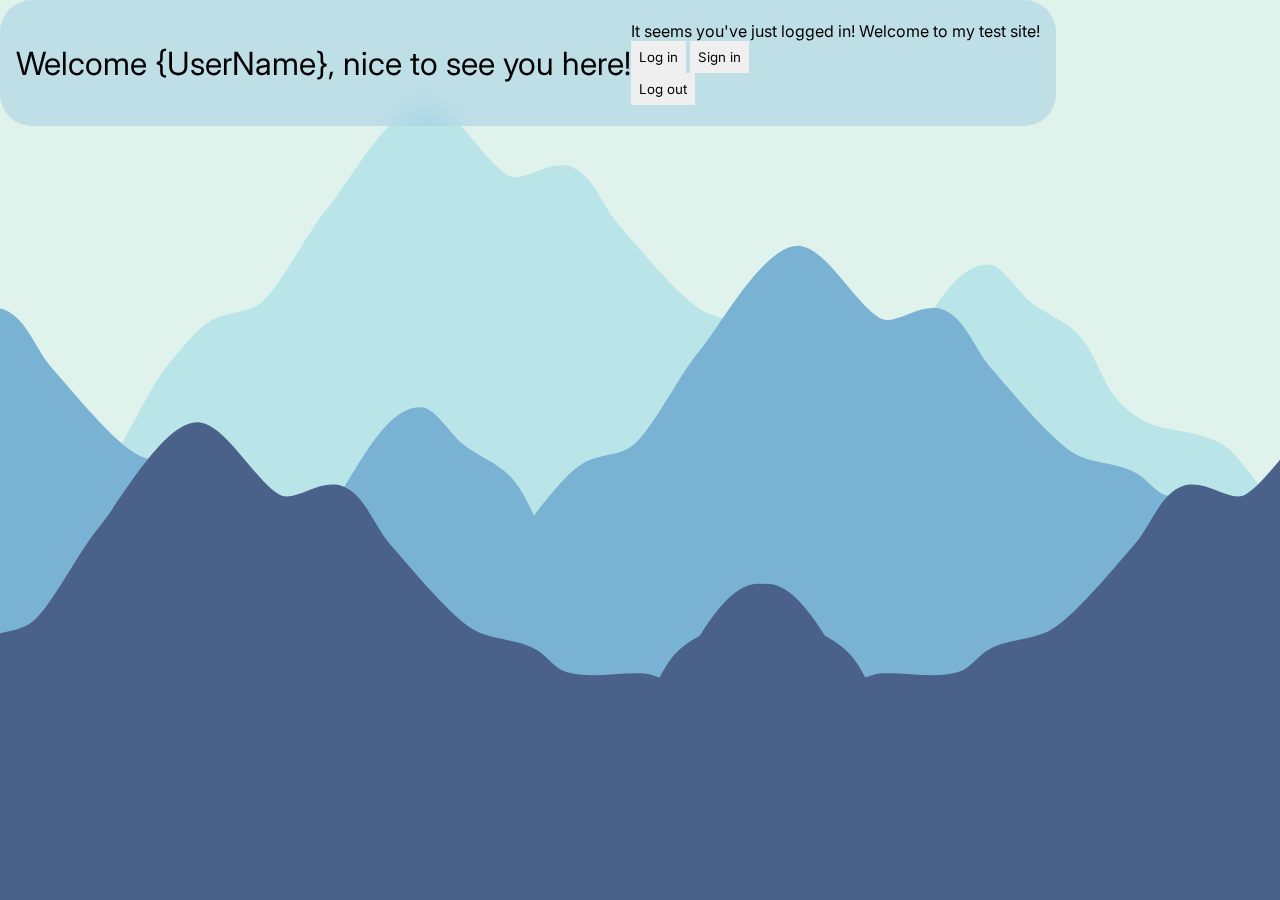
<file: index.html>
<!DOCTYPE html>
<html lang="en">
<head>
    <meta charset="UTF-8">
    <meta name="viewport" content="width=device-width, initial-scale=1.0">

    <link rel="stylesheet" href="./src/css/fonts.css">
    <link rel="stylesheet" href="./src/css/style.css">

    <title>Index</title>
</head>
<body>

    <div class="form-container">
        <!--
        just signed in:
        Welcome {UserName}, nice to see you here!
        logged at any moment:
        Welcome back {UserName}, how are you doing?
        not logged:
        Welcome! You aren't logged right now.
        -->
        <h1 id="main-text">Welcome {UserName}, nice to see you here!</h1>
        <div style="padding-top: 5px;padding-bottom: 5px;">
            <p id="flavor-text">
                It seems you've just logged in! Welcome to my test site!
            </p>
            <div>
                <div id="not-logged">
                    <input type="button" value="Log in" style="padding: .5rem;">
                    <input type="button" value="Sign in" style="padding: .5rem;">    
                </div>
                <div id="logged-in">
                    <input type="button" value="Log out" style="padding: .5rem;">
                </div>
            </div>
        </div>
    </div>
    <!--
    Sign In:
    index.html ?username=name&email=email%40example.com&password=password&UserAgreement=on

    Log In:
    index.html ?email=email%40example.com&password=password
    -->

    <script src="./src/js/main.js"></script>
</body>
</html>
</file>
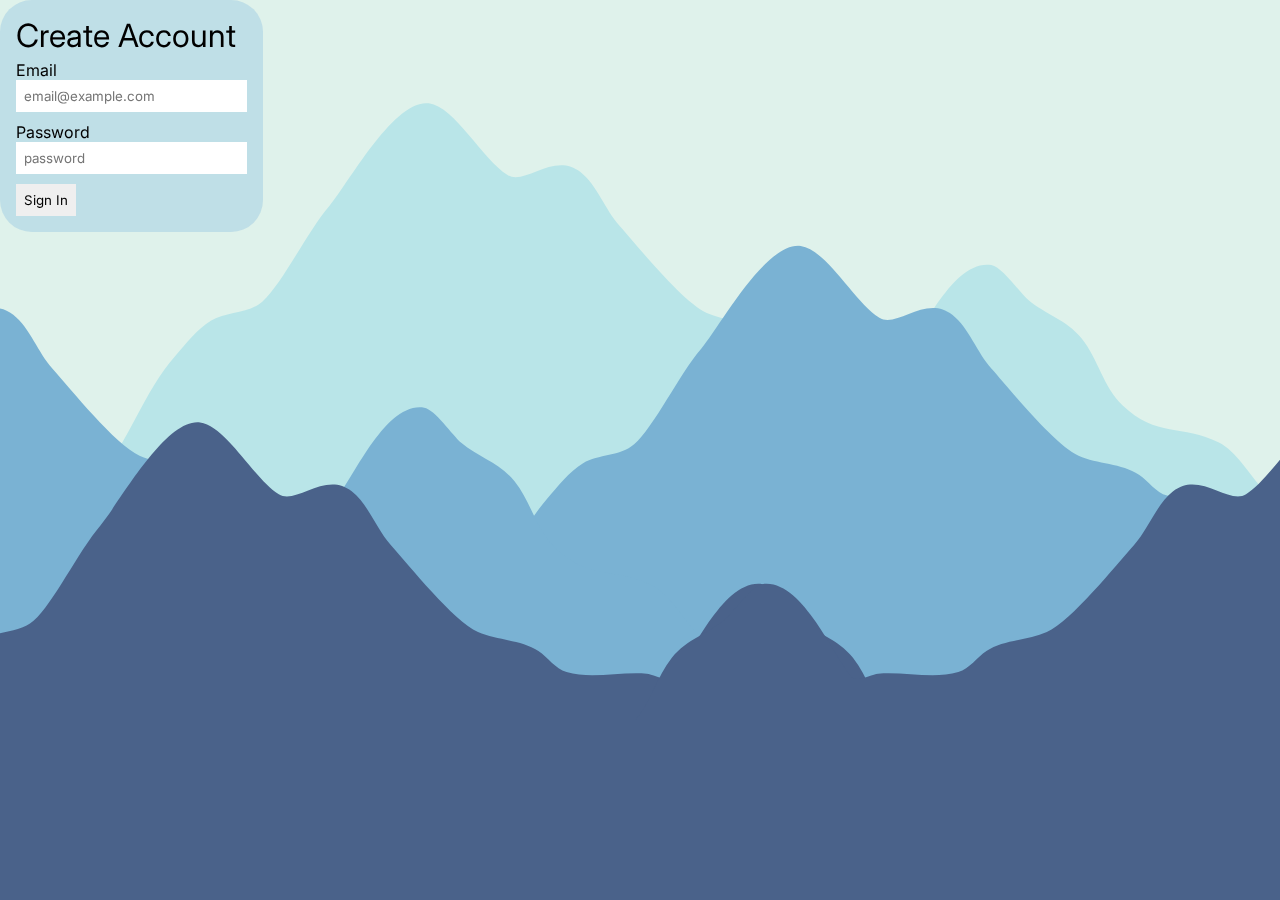
<file: subpages/login.html>
<!DOCTYPE html>
<html lang="en">
<head>
    <meta charset="UTF-8">
    <meta name="viewport" content="width=device-width, initial-scale=1.0">

    <link rel="stylesheet" href="../src/css/fonts.css">
    <link rel="stylesheet" href="../src/css/style.css">

    <title>LogIn</title>
</head>
<body>
    <div class="form-container">

        <form action="../index.html" id="signin-form">
            <h1>Create Account</h1>
            <div style="padding-top: 5px;padding-bottom: 5px;">
                <p>Email</p>
                <input type="email" name="email" placeholder="email@example.com" id="email" required>
            </div>
            <div style="padding-top: 5px;padding-bottom: 10px;">
                <p>Password</p>
                <input type="password" name="password" placeholder="password" id="password" required>
            </div>
            <input type="submit" value="Sign In" id="submit-form">
        </form>
    </div>
</body>
</html>
</file>
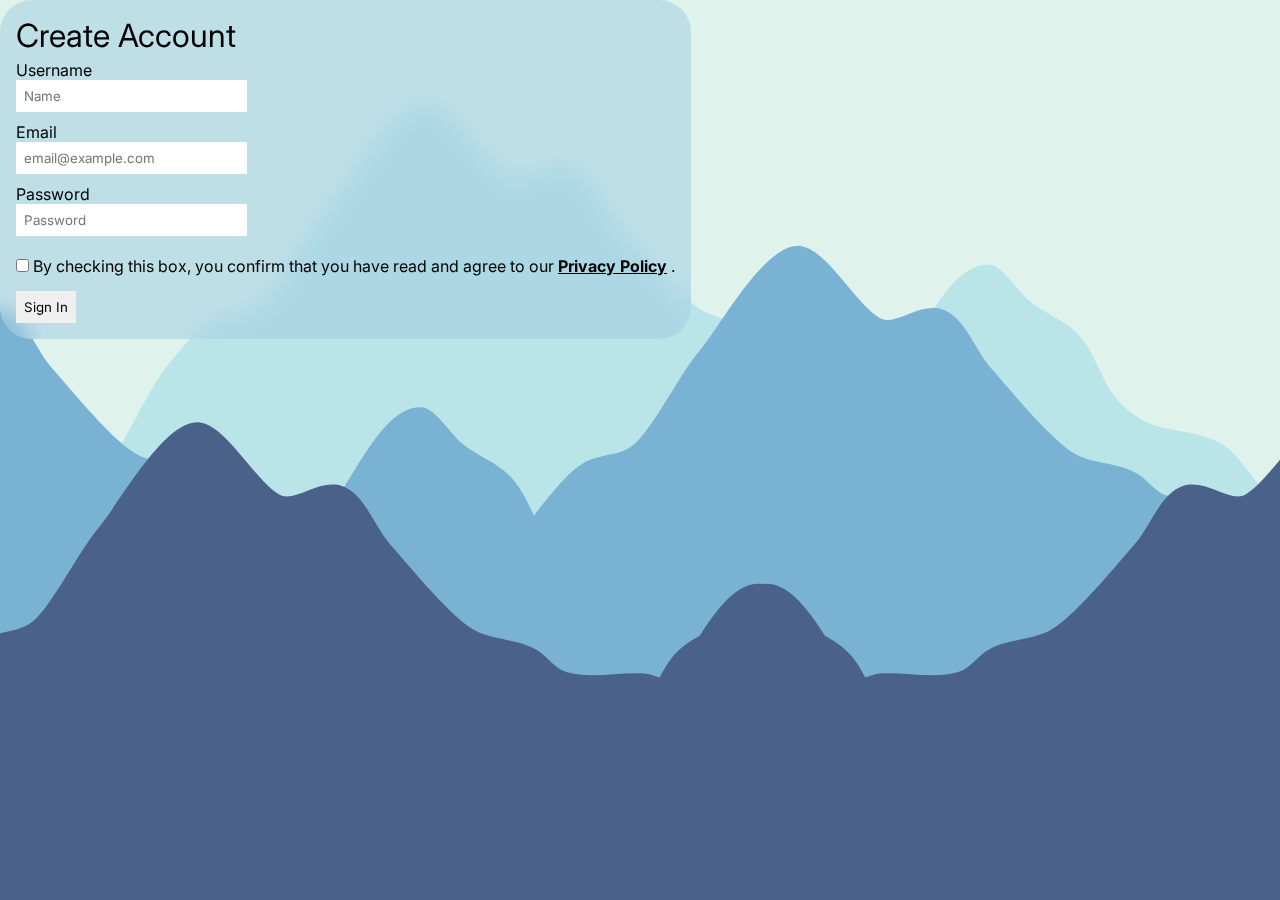
<file: subpages/signin.html>
<!DOCTYPE html>
<html lang="en">
<head>
    <meta charset="UTF-8">
    <meta name="viewport" content="width=device-width, initial-scale=1.0">

    <link rel="stylesheet" href="../src/css/fonts.css">
    <link rel="stylesheet" href="../src/css/style.css">

    <title>SignIn</title>
</head>
<body>
    <div class="form-container">
        <form action="../index.html" id="signin-form">
            <h1>Create Account</h1>
            <div style="padding-top: 5px;padding-bottom: 5px;">
                <p>Username</p>
                <input type="text" name="username" placeholder="Name" id="username" required>
            </div>
            <div style="padding-top: 5px;padding-bottom: 5px;">
                <p>Email</p>
                <input type="email" name="email" placeholder="email@example.com" id="email" required>
            </div>
            <div style="padding-top: 5px;padding-bottom: 5px;">
                <p>Password</p>
                <input type="password" name="password" placeholder="Password" id="password" required>
            </div>
            <div style="padding-top: 5px;padding-bottom: 5px;">
                <p style="padding-top: 10px;padding-bottom: 10px;">
                    <input type="checkbox" name="UserAgreement" id="user-agreement" required>
                    By checking this box, you confirm that you have read and agree to our 
                    <a href="https://www.youtube.com/watch?v=dQw4w9WgXcQ" target="_blank" rel="noopener noreferrer" style="color: black;text-decoration: underline;font-weight: bold;">Privacy Policy</a>
                    .
                </p>
            </div>
            <input type="submit" value="Sign In" id="submit-form">
        </form>
    </div>
</body>
</html>
</file>
<file: src/css/fonts.css>
@import url('https://fonts.googleapis.com/css2?family=Inter:ital,opsz,wght@0,14..32,100..900;1,14..32,100..900&display=swap');

/*
/ <uniquifier>: Use a unique and descriptive class name
/ <weight>: Use a value from 100 to 900

.inter-<uniquifier> {
  font-family: "Inter", sans-serif;
  font-optical-sizing: auto;
  font-weight: <weight>;
  font-style: normal;
}
*/
  
*{
    font-family: "Inter", sans-serif;
    font-optical-sizing: auto;
    font-weight: 400;
    font-style: normal;
}

.inter-regular {
    font-family: "Inter", sans-serif;
    font-optical-sizing: auto;
    font-weight: 400;
    font-style: normal;
}
</file>
<file: src/css/style.css>
*{
    margin: 0;
    padding: 0;
    border: 0;
}

body{
    background-color: rgb(74,98,138);

    background-image: url(../res/images/BG-Image.svg);
    background-size: cover;
    background-position:top ;
    background-repeat: no-repeat;
}

.no-scroll{
    overflow: hidden;
}

.form-container{
    display: flex;
    justify-content: center;
    align-items: center;

    width: fit-content;
    height: auto;
    
    border-radius: 2rem;
    padding: 1rem;

    background-color: rgba(159, 203, 228,0.5);
    backdrop-filter: blur(10px);
}

#username,#email,#password,#submit-form,
#user-agreement,#submit-form{
    padding: .5rem;
}
</file>
